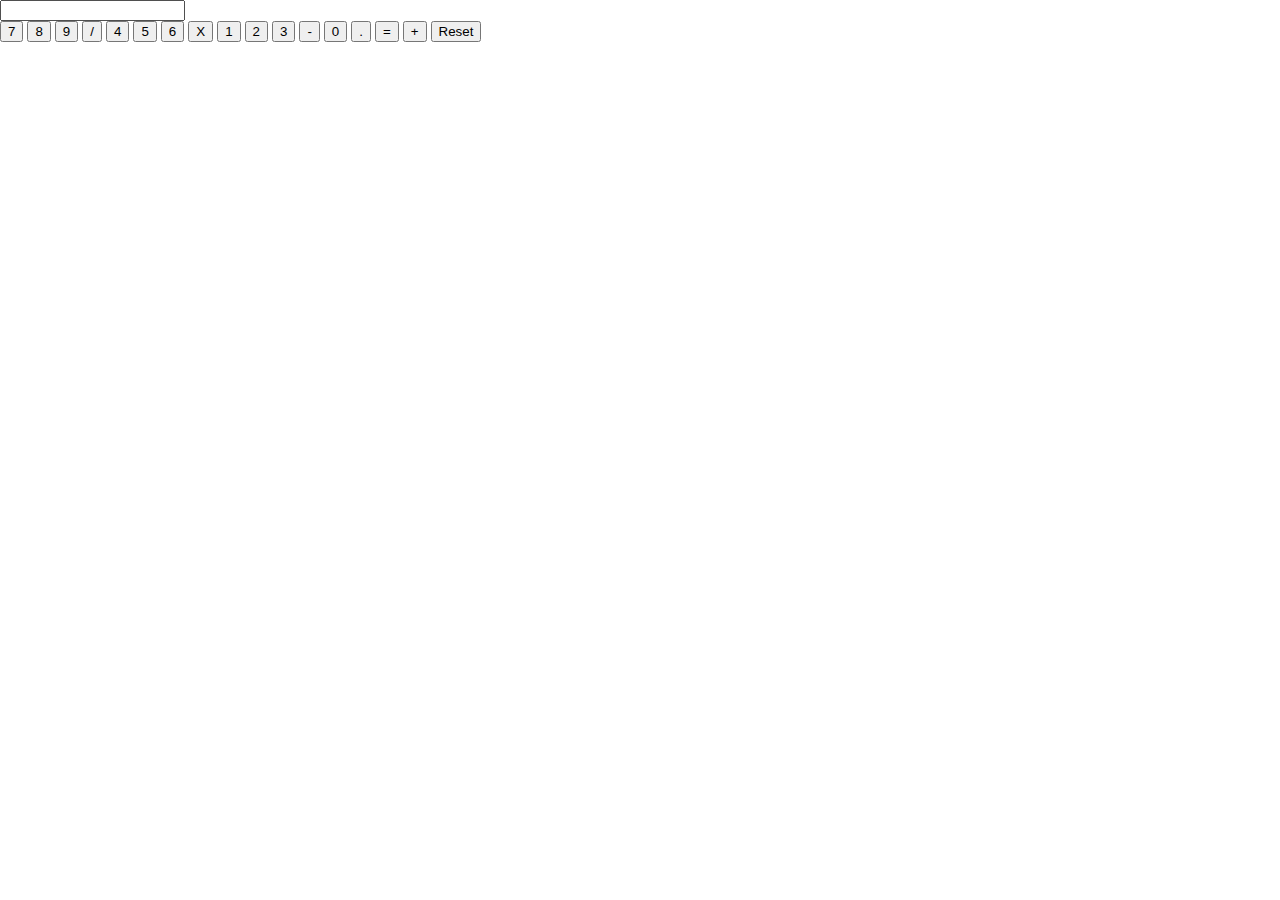
<file: index.html>
<!DOCTYPE html>
<html lang="en">
<head>
    <meta charset="UTF-8">
    <meta name="viewport" content="width=device-width, initial-scale=1.0">
    <title>kalkulator ketua</title>
    <link rel="stylesheet" href="style.css">
</head>
<body>
    <div class="kalkulator">
        <input type="text" id="display" disable>
        <div class="button">
            <button class="btn" onclick="appendValue('7')">7</button>
            <button class="btn" onclick="appendValue('8')">8</button>
            <button class="btn" onclick="appendValue('9')">9</button>

            <button class="btn oprator" onclick="appendValue('/')">/</button>

            <button class="btn" onclick="appendValue('4')">4</button>
            <button class="btn" onclick="appendValue('5')">5</button>
            <button class="btn" onclick="appendValue('6')">6</button>

            <button class="btn oprator" onclick="appendValue('*')">X</button>

            <button class="btn" onclick="appendValue('1')">1</button>
            <button class="btn" onclick="appendValue('2')">2</button>
            <button class="btn" onclick="appendValue('3')">3</button>

            <button class="btn oprator" onclick="appendValue('-')">-</button>
            
            <button class="btn" onclick="appendValue('0')">0</button>
            <button class="btn" onclick="appendValue('.')">.</button>
            <button class="btn oprator" onclick="calcute()">=</button>
            <button class="btn oprator" onclick="appendValue('+')">+</button>
            <button class="btn clear" onclick="clearDisplay()">Reset</button>
        </div>    
    </div>

    <script src="script.js"></script>
</body>
</html>
</file>
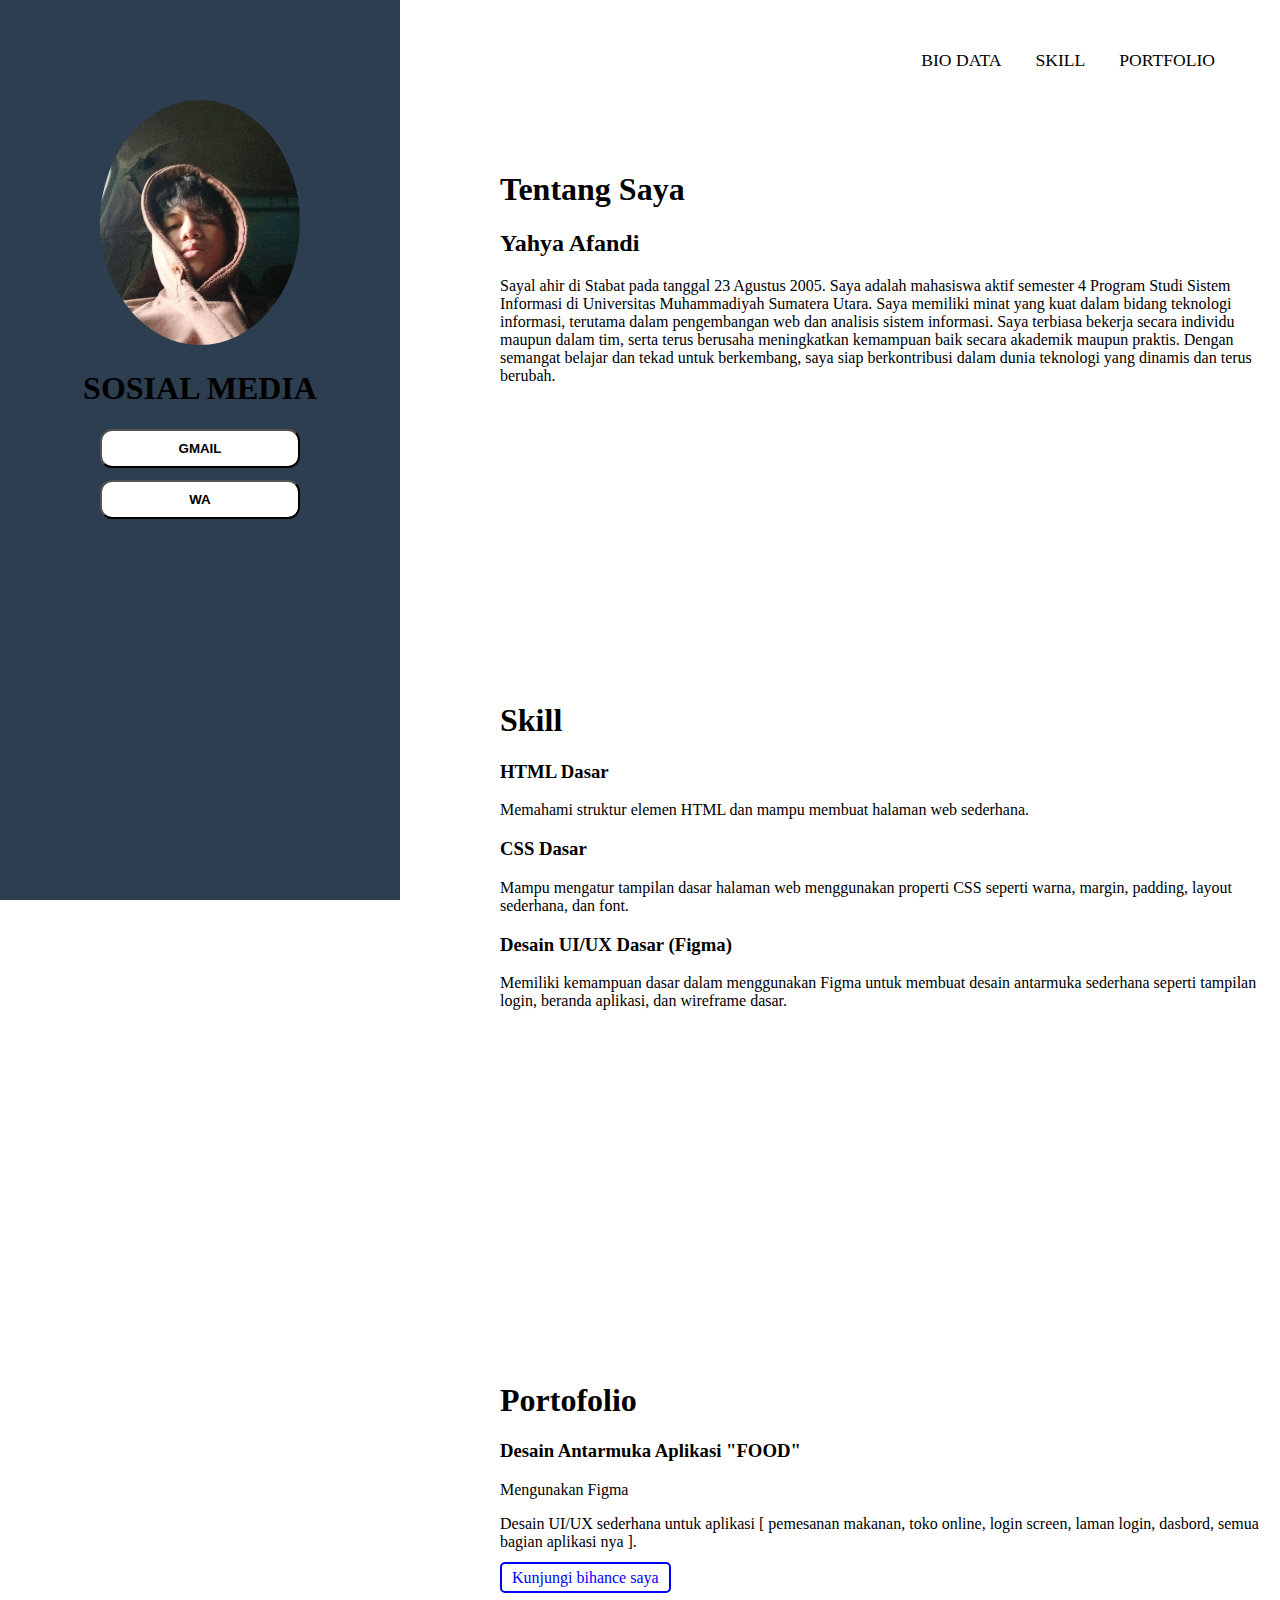
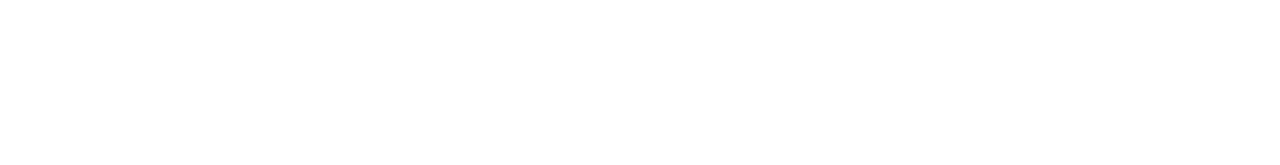
<file: portofolio.html>
<!DOCTYPE html>
<html lang="en">
<head>
    <meta charset="UTF-8">
    <meta name="viewport" content="width=device-width, initial-scale=1.0">
    <title>Portopolio</title>
    <link rel="stylesheet" type="text/css" href="style.css">
</head>
<body>
    <div class="life-container">
       
        <div class="photo-contect">
           
        <img src="yy.jpg" class="foto">
            <h1>SOSIAL MEDIA</h1>
            
            <a  calss="title" href="mailto:yahyaafandi66@gmail.com">
                <button class="button-1">GMAIL</button>
            </a>
            <a onclick="window.open('https://wa.link/ynfo2q');">
                <button class="button-1">WA</button>
            </a>
        </div>
    
    </div>
    
    <div class="right-container">
        <div class="top-bar">
        <div class="list-menu">
        <a href="#bio" class="menu">BIO DATA</a>
        <a href="#skill"class="menu">SKILL</a>
        <a href="#portfolio"class="menu">PORTFOLIO</a>
        </div>
    </div>
    
    <div id="bio">
        <h1>Tentang Saya</h1>
        <h2>Yahya Afandi</h2>
        <div class="about">
        <p class="paragrap">Sayal ahir di Stabat pada tanggal 23 Agustus 2005. Saya adalah mahasiswa aktif semester 4 Program Studi Sistem Informasi di Universitas Muhammadiyah Sumatera Utara. Saya memiliki minat yang kuat dalam bidang teknologi informasi, terutama dalam pengembangan web dan analisis sistem informasi. Saya terbiasa bekerja secara individu maupun dalam tim, serta terus berusaha meningkatkan kemampuan baik secara akademik maupun praktis. Dengan semangat belajar dan tekad untuk berkembang, saya siap berkontribusi dalam dunia teknologi yang dinamis dan terus berubah. </p>
        </div>
    </div>
    <div id="skill">
        <br><br><br><br><br><br><br><br><br><br>
        <h1>Skill</h1>
        <h3>HTML Dasar </h3>
        <p>Memahami struktur elemen HTML dan mampu membuat halaman web sederhana.</p>
        <h3>CSS Dasar </h3>
        <p> Mampu mengatur tampilan dasar halaman web menggunakan properti CSS seperti warna, margin, padding, layout sederhana, dan font.</p>
        <h3>Desain UI/UX Dasar (Figma)</h3>
        <p> Memiliki kemampuan dasar dalam menggunakan Figma untuk membuat desain antarmuka sederhana seperti tampilan login, beranda aplikasi, dan wireframe dasar.</p>
    </div>
    <div id="portfolio">
        <br><br><br><br><br><br><br><br><br><br><br><br><br>
        <h1>Portofolio</h1>
        <h3>Desain Antarmuka Aplikasi "FOOD"</h3>
        <p>Mengunakan Figma</p>
        <p>Desain UI/UX sederhana untuk aplikasi [ pemesanan makanan, toko online, login screen, laman login, dasbord, semua bagian aplikasi nya ].
        <br><br>
        <a href="https://www.behance.net/yahyaafandi1" target="bihance" style="border: 2px solid blue; padding: 5px 10px; text-decoration: none; color: blue; border-radius: 5px;">Kunjungi bihance saya</a>
        <br><br><br><br><br><br><br><br><br><br>
    </div>
    

</div>
   
</body>
</html>
</file>
<file: style.css>
body{
    margin: 0;
    padding: 0;
}
.life-container{
    position: fixed;
    width: 400px;
    height: 100vh;
    background-color: #2C3E50;
}
.button-1{
    width: 50%;
    background-color: white;
    border-radius: 12px;
    margin-bottom: 12px;
    font-size: 1,1rem;
    font-weight: bold;
    padding: 10px;
    
}
.photo-contect{
    position: absolute;
    top: 100px;
    text-align:center;

.button-1:hover {
    background-color: black;
    color: white;
    transition: 1s;
}
}
.foto{
    width: 50%;
    border-radius:50%;
}
.right-container{
    position: absolute;
    left: 400px;
}
.top-bar{
    padding-top: 50px;
    padding-left: 100px;
}
.list-menu{
    float: right;
    padding-right: 50px;
}
a{
    text-decoration: none;
    color: black;
}
.menu{
    font-size: 1.1rem;
    padding: 0 15px;
}
#bio{
    padding-top: 100px;
    padding-left: 100px;
}
#skill{
    padding-top: 100px;
    padding-left: 100px;
}
#portfolio{
    padding-top: 100px;
    padding-left: 100px;
}
</file>
